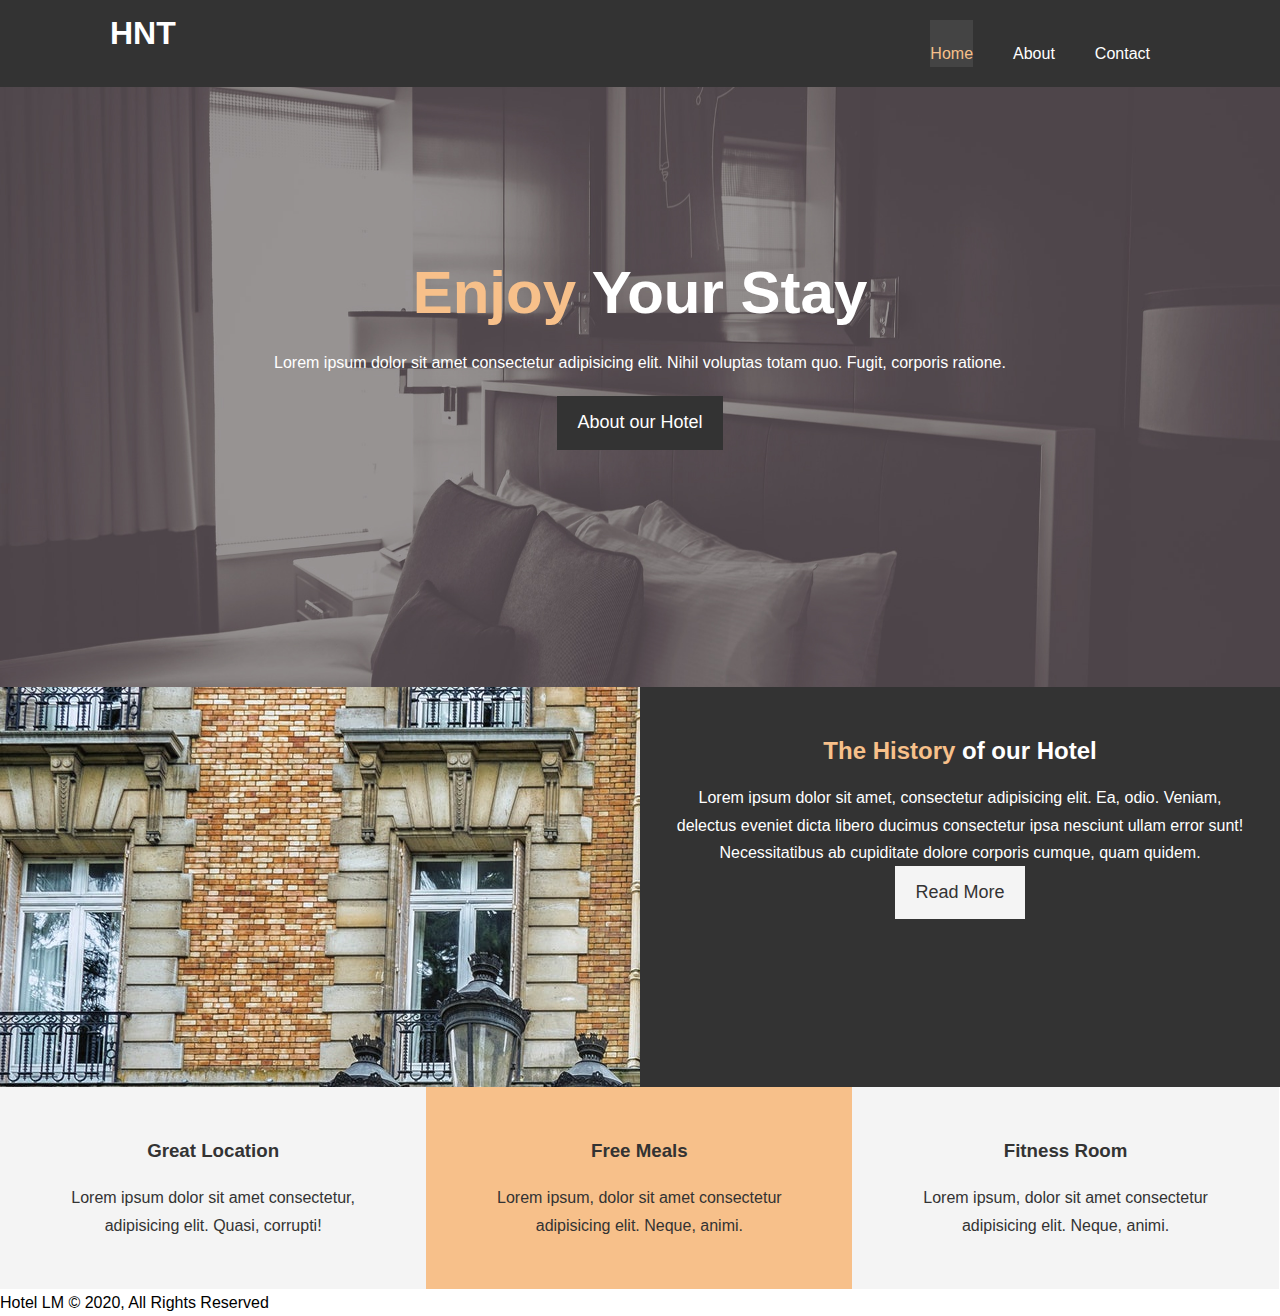
<file: index.html>
<!DOCTYPE html>
<html lang="en">

<head>
    <meta charset="UTF-8">
    <meta name="viewport" content="width=device-width, initial-scale=1.0">
    <meta name="description" content="Welcome to the best hotel in the Charlotte" />
    <meta name="keywords" content="hotel,charlotte,north carolina" />
    <title>NT Hotel</title>
    <link rel="stylesheet" type="text/css" href="css/styles.css" />
    <link rel="stylesheet" type="text/css" href="https://use.fontawesome.com/releases/v5.6.1/css/all.css"
        integrity="sha384-gfdkjb5BdAXd+lj+gudLWI+BXq4IuLW5IT+brZEZsLFm++aCMlF1V92rMkPaX4PP" crossorigin="anonymous" />
</head>

<body>
    <header>
        <nav id="navbar">
            <div class="container">
                <h1 class="logo"><a href="index.html">HNT</a></h1>
                <ul>
                    <li><a class="current" href="index.html">Home</a></li>
                    <li><a href="about.html">About</a></li>
                    <li><a href="contact.html">Contact</a></li>
                </ul>
            </div>
        </nav>
        <div id="showcase">
            <div class="container">
                <div class="showcase-content">
                    <h1><span class="text-primary">Enjoy</span> Your Stay</h1>
                    <p>
                        Lorem ipsum dolor sit amet consectetur adipisicing elit. Nihil voluptas totam quo. Fugit,
                        corporis ratione.
                    </p>
                    <a class="btn" href="about.html">About our Hotel</a>

                </div>

            </div>


        </div>

    </header>
    <section id="home-info" class="bg-dark">
        <div class="info-img">
        </div>
        <div class="info-content">
            <h2><span class="text-primary">The History</span> of our Hotel</h2>
            <p>Lorem ipsum dolor sit amet, consectetur adipisicing elit. Ea, odio. Veniam, delectus eveniet dicta libero
                ducimus consectetur ipsa nesciunt ullam error sunt! Necessitatibus ab cupiditate dolore corporis cumque,
                quam quidem.</p>
            <a href="about.html" class="btn btn-light">Read More</a>
        </div>
    </section>

    <section id="features">
        <div class="box bg-light">
            <i class="fas fa-hotel fa-3x"></i>
            <h3>Great Location </h3>
            <p>Lorem ipsum dolor sit amet consectetur, adipisicing elit. Quasi, corrupti!</p>
        </div>
        <div class="box bg-primary">
            <i class="fas fa-utensils fa-3x"></i>
            <h3>Free Meals</h3>
            <p>Lorem ipsum, dolor sit amet consectetur adipisicing elit. Neque, animi.</p>
        </div>
        <div class="box bg-light">
            <i class="fas fa-dumbbell fa-3x"></i>
            <h3>Fitness Room</h3>
            <p>Lorem ipsum, dolor sit amet consectetur adipisicing elit. Neque, animi.</p>
        </div>



        </div>
    </section>
    <div class=clr>
        <footer id="main-footer">
            <p>Hotel LM &copy; 2020, All Rights Reserved</p>
    </div>
    </footer>
</body>

</html>
</file>
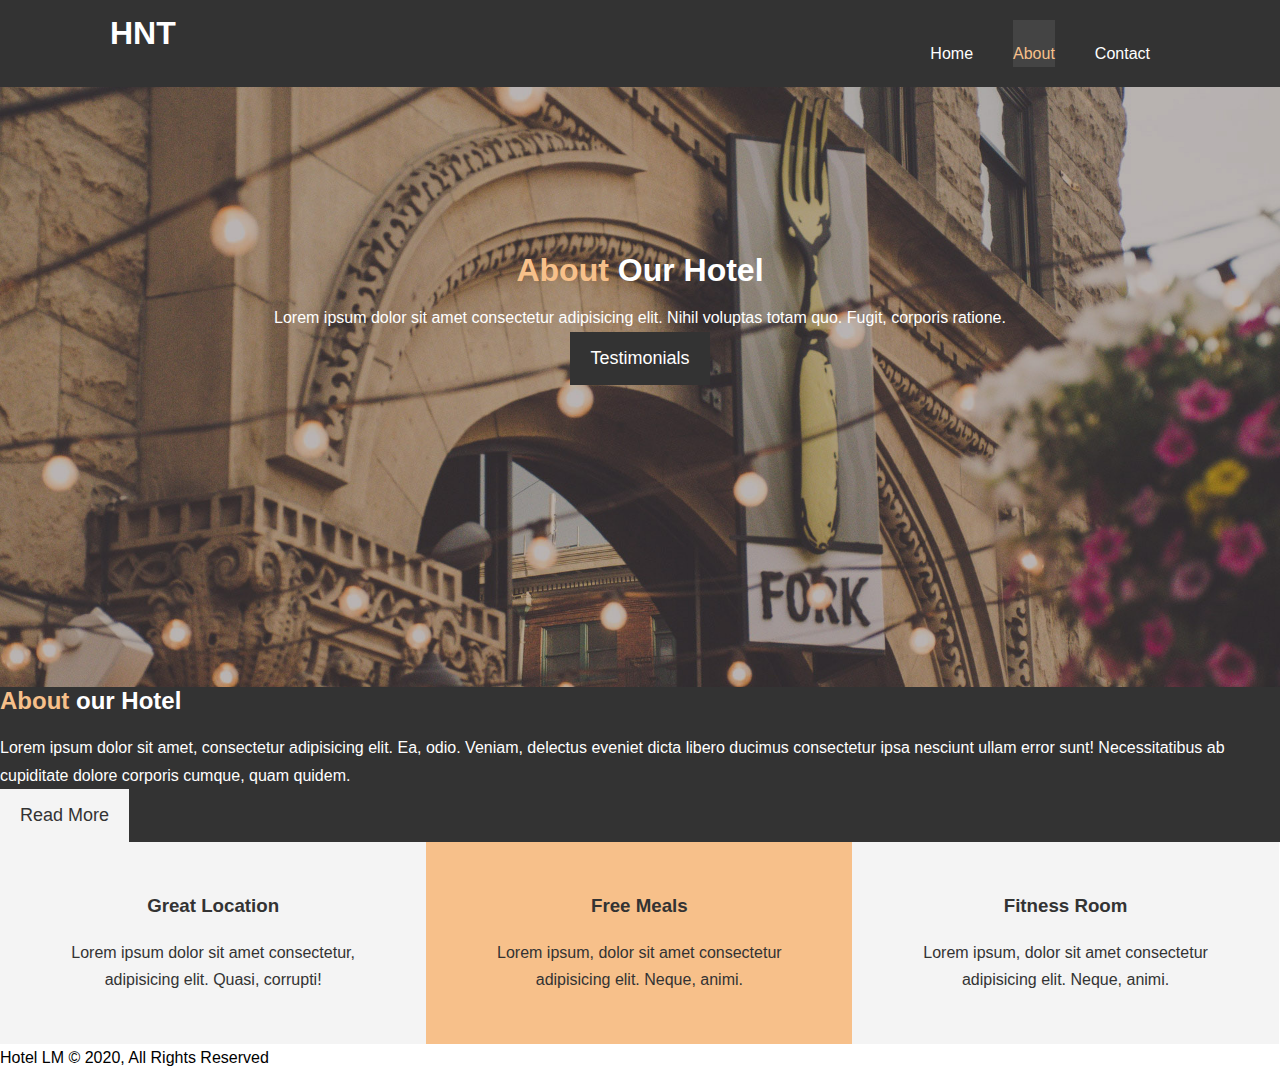
<file: about.html>
<!DOCTYPE html>
<html lang="en">

<head>
    <meta charset="UTF-8">
    <meta name="viewport" content="width=device-width, initial-scale=1.0">
    <meta name="description" content="Welcome to the best hotel in the Charlotte" />
    <meta name="keywords" content="hotel,charlotte,north carolina" />
    <title>NT Hotel</title>
    <link rel="stylesheet" type="text/css" href="css/styles.css" />
    <link rel="stylesheet" type="text/css" href="https://use.fontawesome.com/releases/v5.6.1/css/all.css"
        integrity="sha384-gfdkjb5BdAXd+lj+gudLWI+BXq4IuLW5IT+brZEZsLFm++aCMlF1V92rMkPaX4PP" crossorigin="anonymous" />
</head>

<body>
    <header>
        <nav id="navbar">
            <div class="container">
                <h1 class="logo"><a href="index.html">HNT</a></h1>
                <ul>
                    <li><a href="index.html">Home</a></li>
                    <li><a class="current" href="about.html">About</a></li>
                    <li><a href="contact.html">Contact</a></li>
                </ul>
            </div>
        </nav>
        <div id="showcase2">
            <div class="container">
                <div class="showcase-content">
                    <h1><span class="text-primary">About</span> Our Hotel</h1>
                    <p>
                        Lorem ipsum dolor sit amet consectetur adipisicing elit. Nihil voluptas totam quo. Fugit,
                        corporis ratione.
                    </p>
                    <a class="btn" href="about.html">Testimonials</a>

                </div>

            </div>


        </div>

    </header>
    <section id="about-info" class="bg-dark">
        <div class="about-img">
        </div>
        <div class="-content">
            <h2><span class="text-primary">About</span> our Hotel</h2>
            <p>Lorem ipsum dolor sit amet, consectetur adipisicing elit. Ea, odio. Veniam, delectus eveniet dicta libero
                ducimus consectetur ipsa nesciunt ullam error sunt! Necessitatibus ab cupiditate dolore corporis cumque,
                quam quidem.</p>
            <a href="about.html" class="btn btn-light">Read More</a>
        </div>
    </section>

    <section id="features">
        <div class="box bg-light">
            <i class="fas fa-hotel fa-3x"></i>
            <h3>Great Location </h3>
            <p>Lorem ipsum dolor sit amet consectetur, adipisicing elit. Quasi, corrupti!</p>
        </div>
        <div class="box bg-primary">
            <i class="fas fa-utensils fa-3x"></i>
            <h3>Free Meals</h3>
            <p>Lorem ipsum, dolor sit amet consectetur adipisicing elit. Neque, animi.</p>
        </div>
        <div class="box bg-light">
            <i class="fas fa-dumbbell fa-3x"></i>
            <h3>Fitness Room</h3>
            <p>Lorem ipsum, dolor sit amet consectetur adipisicing elit. Neque, animi.</p>
        </div>



        </div>
    </section>
    <div class=clr>
        <footer id="main-footer">
            <p>Hotel LM &copy; 2020, All Rights Reserved</p>
    </div>
    </footer>
</body>

</html>
</file>
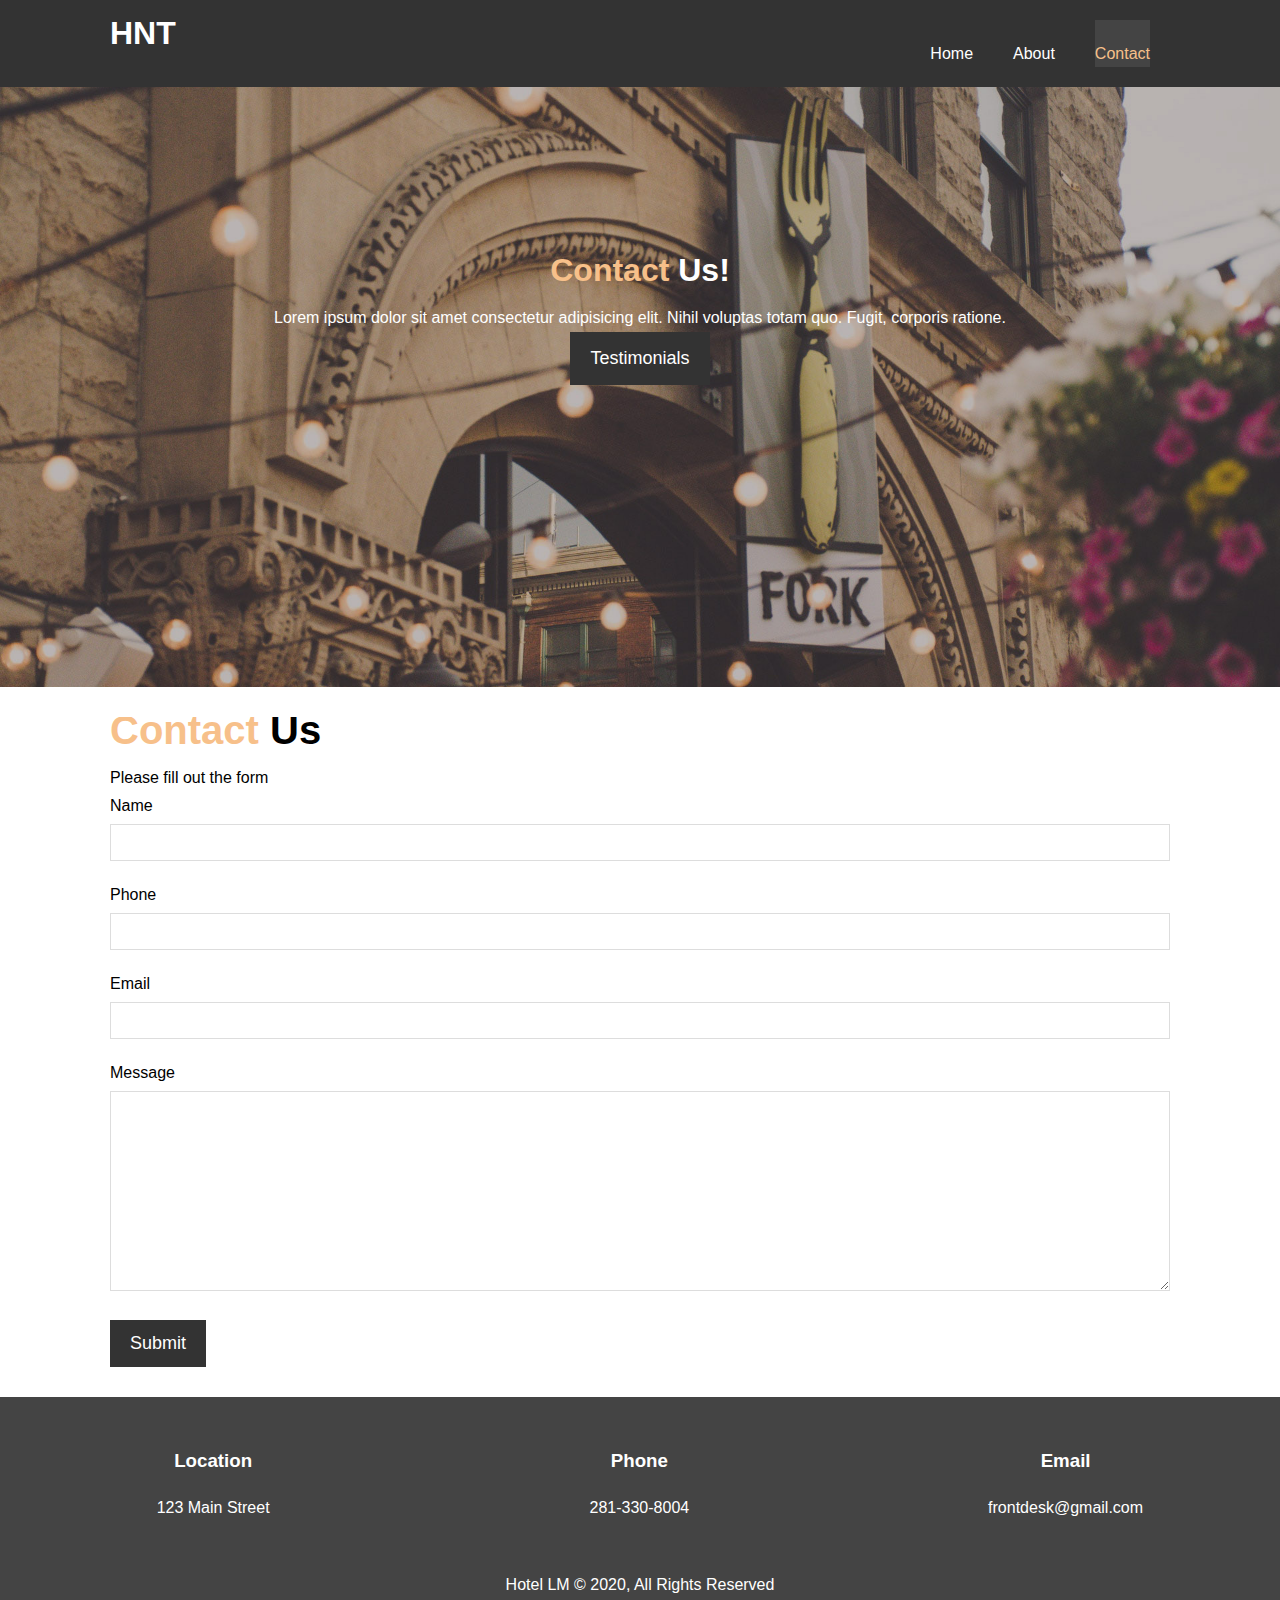
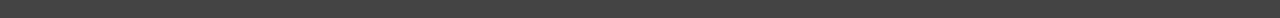
<file: contact.html>
<!DOCTYPE html>
<html lang="en">

<head>
    <meta charset="UTF-8">
    <meta name="viewport" content="width=device-width, initial-scale=1.0">
    <meta name="description" content="Welcome to the best hotel in the Charlotte" />
    <meta name="keywords" content="hotel,charlotte,north carolina" />
    <title>NT Hotel</title>
    <link rel="stylesheet" type="text/css" href="css/styles.css" />
    <link rel="stylesheet" type="text/css" href="https://use.fontawesome.com/releases/v5.6.1/css/all.css"
        integrity="sha384-gfdkjb5BdAXd+lj+gudLWI+BXq4IuLW5IT+brZEZsLFm++aCMlF1V92rMkPaX4PP" crossorigin="anonymous" />
</head>

<body>
    <header>
        <nav id="navbar">
            <div class="container">
                <h1 class="logo"><a href="index.html">HNT</a></h1>
                <ul>
                    <li><a href="index.html">Home</a></li>
                    <li><a href="about.html">About</a></li>
                    <li><a class="current" href="contact.html">Contact</a></li>
                </ul>
            </div>
        </nav>
        <div id="showcase2">
            <div class="container">
                <div class="showcase-content">
                    <h1><span class="text-primary">Contact</span> Us!</h1>
                    <p>
                        Lorem ipsum dolor sit amet consectetur adipisicing elit. Nihil voluptas totam quo. Fugit,
                        corporis ratione.
                    </p>
                    <a class="btn" href="about.html">Testimonials</a>

                </div>

            </div>


        </div>

    </header>

    <section id="contact-form" class="py-3">
        <div class="container">
            <h1 class="l-heading"><span class="text-primary">Contact</span> Us </h1>
            <p>Please fill out the form</p>
            <div class="form-group">
                <label for="name">Name</label>
                <input id="none" type="text" name="name">
            </div>

            <div class="form-group">
                <label for="name">Phone</label>
                <input id="none" type="text" name="phone">
            </div>


            <div class="form-group">
                <label for="name">Email</label>
                <input id="none" type="text" name="email">
            </div>

            <div class="form-group">
                <label for="message">Message</label>
                <textarea id="message" type="text" name="message"></textarea>
            </div>


            <button type="submit" class=btn>Submit</button>


        </div>






    </section>

    </form>

    <section id="contact-info" class="bg-dark">
        <div class="box">
            <i class="fas fa-hotel fa-3x"></i>
            <h3> Location </h3>
            <p> 123 Main Street</p>
        </div>
        <div class="box">
            <i class="fas fa-hotel fa-3x"></i>
            <h3> Phone</h3>
            <p> 281-330-8004</p>
        </div>
        <div class="box">
            <i class="fas fa-hotel fa-3x"></i>
            <h3> Email </h3>
            <p> frontdesk@gmail.com </p>
        </div>
    </section>

    <footer class="main-footer">
        <p>Hotel LM &copy; 2020, All Rights Reserved</p>
    </footer>
</body>

</html>
</file>
<file: css/styles.css>
/* Css Reset */
* {
    margin:0;
    padding:0;
    box-sizing: border-box;
}
/* Main Styling */
html, body{
    font-family: 'Segoe UI', Tahoma, Geneva, Verdana, sans-serif;
    line-height: 1.7em;
}
a {
    color: #333;
    text-align: none;
    text-decoration: none;
}
h1, h2, h3 {
    padding-bottom: 20px;
}
/* Utility */
.container {
    margin: auto;
    max-width: 1100px;
    overflow: auto;
    padding: 0 20px;
}
.text-primary {
    color: #f7c08a;
}
.lead {
    font-size: 20px;
}
.btn {
    display: inline-block;
    font-size: 18px;
    color: #fff;
    background: #333;
    padding: 13px 20px;
    border: none;
    cursor: pointer;
}
.btn:hover {
    background: #f7c08a;
    color: #333;
}
.btn-light {
    background: #f4f4f4;
    color: #333;
}
.bg-light {
    background: #f4f4f4;
    color:#333;
}
.bg-primary {
    background:#f7c08a;
    color:#333;
}

.bg-dark {
    background: #333;
    color: #fff;
}

/*.clr {
    background-color: beige;
}*/

.l-heading{font-size: 40px; }


/* Padding */
.py-1 {padding: 10px 0;}
.py-2 {padding: 20px 0;}
.py-3 {padding: 30px 0;}


/* Navbar */
#navbar {
    background: #333;
    color: #fff;
    overflow: auto;
}
#navbar a { 
    color: #fff;
}
#navbar h1 {
    color:#fff;
}
#navbar h1 {
    float: left; 
    padding-top: 20px;
}
#navbar ul {
    float:right;
    list-style: none;
}
#navbar ul li{
    float: left;
}
#navbar ul li a {
    display: block;
    padding-top: 20px;
    text-align: center;
    margin: 20px;
}
#navbar ul li a:hover,
#navbar ul li a.current {
    background-color: #444;
    color: #f7c08a;
}
/* Showcase */
#showcase {
    background: url('../img/showcase.jpg') no-repeat center center/cover;
    background-position: no-repeat;
    height: 600px;
}

#showcase2 {
    background: url('../img/test-bg.jpg') no-repeat center center/cover;
    background-position: no-repeat;
    height: 600px;
}
#showcase2 .showcase-content {
    color: #fff;
    text-align: center;
    padding-top: 170px;
}

#showcase .showcase-content {
    color: #fff;
    text-align: center;
    padding-top: 170px;
}
#showcase .showcase-content h1 {
    font-size: 60px;
    line-height: 1.2em;
}
#showcase .showcase-content p {
    padding-bottom: 20px;
    line-height: 1.7em;
}
/* Home Info */
#home-info {
    height: 400px;
}
#home-info .info-img {
    float: left;
    width: 50%;
    background: url('../img/photo-1.jpg') no-repeat;
    min-height: 100%;
}
#home-info .info-content {
    float: right;
    width: 50%;
    height: 100%;
    text-align: center;
    padding: 50px 30px;
    overflow: hidden;
}

/* About Info */


#about-info .about-img {
    float: left;
    width: 50%;
    background: url('../img/test-bg.jpg') no-repeat;
    min-height: 100%;
}
/* Features */
.box {
    float: left;
    width:33.3%;
    padding: 50px;
    text-align: center;
}



/* Contact */

#contact-form .form-group{
margin-bottom:20px;

}

#contact-form label{
display:block;
margin-bottom: 5px;

}

#contact-form input,
#contact-form textarea {
width:100%;
padding:10px;
border:1px #ddd solid;

}

#contact-form textarea {
    height:200px;
}

#contact-form input:focus,
#contact-form textarea:focus{
outline:none;
border-color: #f7c08a;

}



/* Footer */

.main-footer {
    text-align: center;
    background: #444;
    color:#fff;
    padding: 20px;
}
</file>
